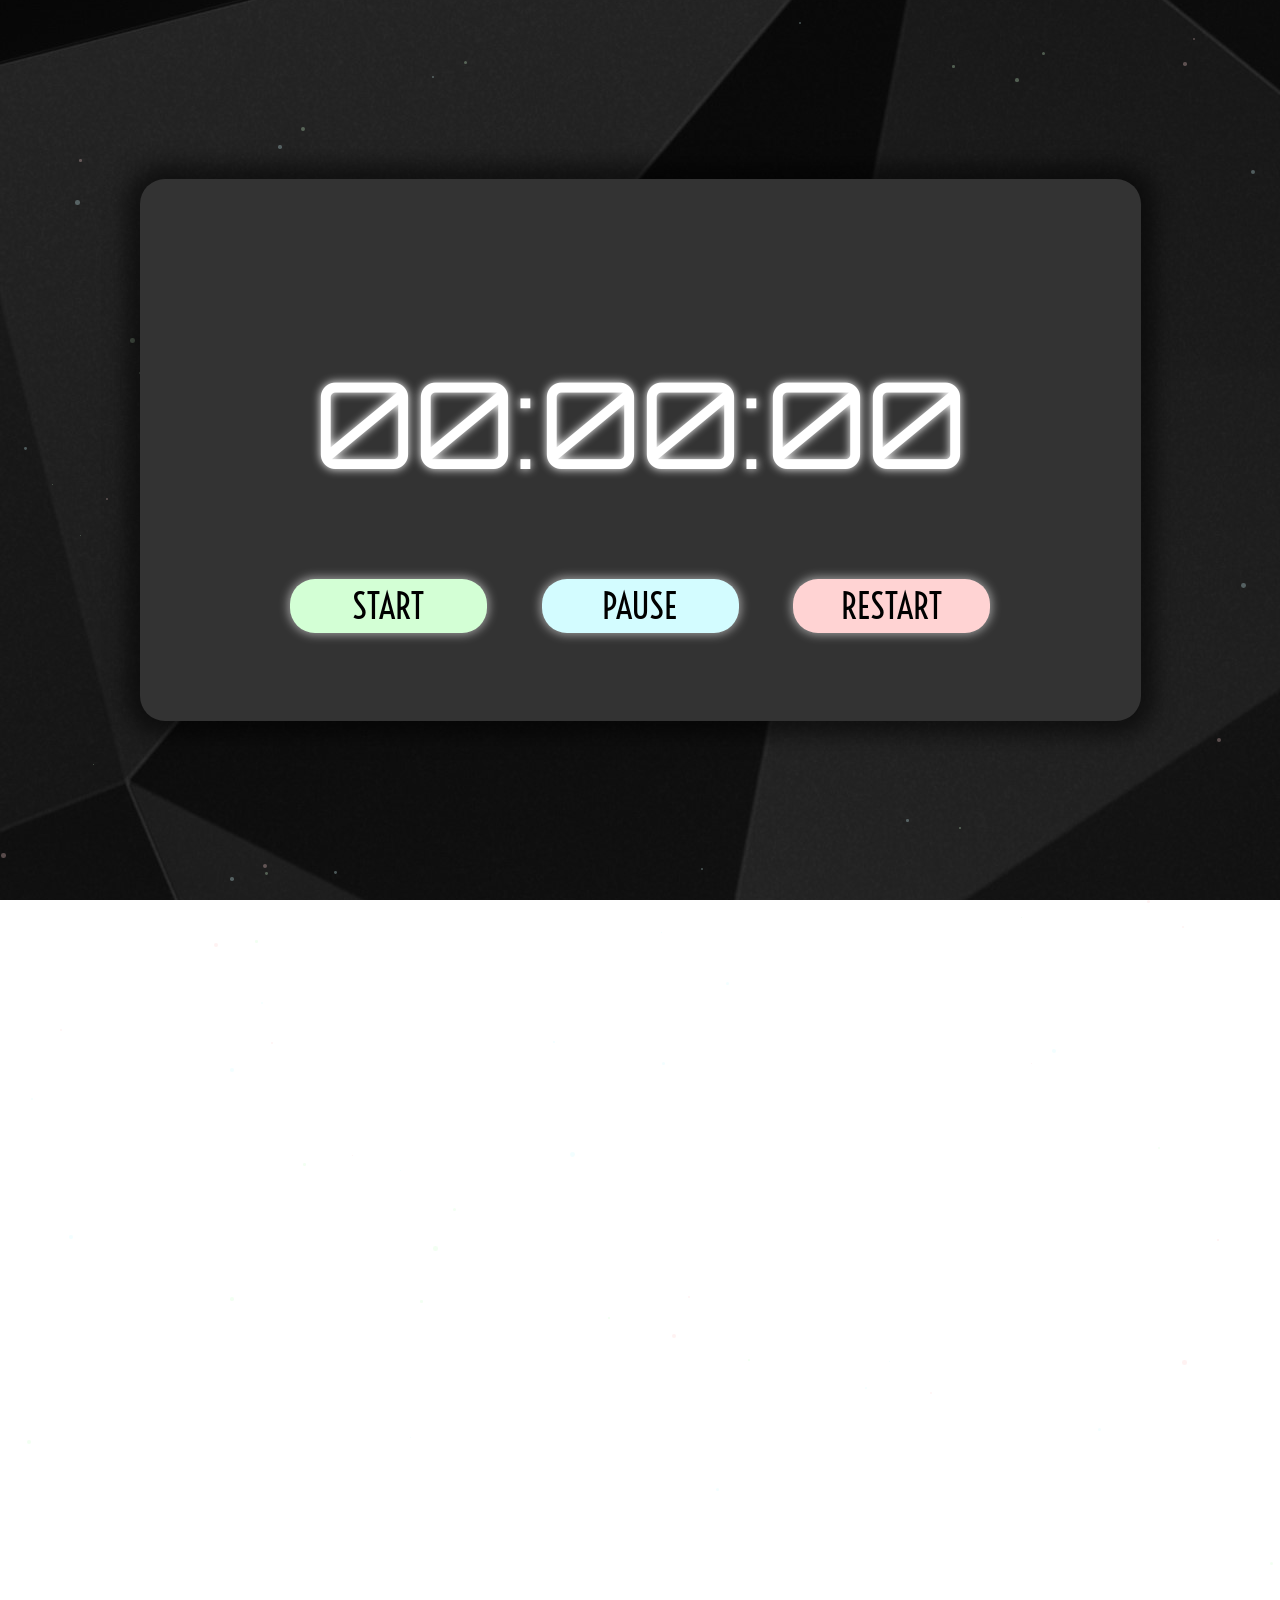
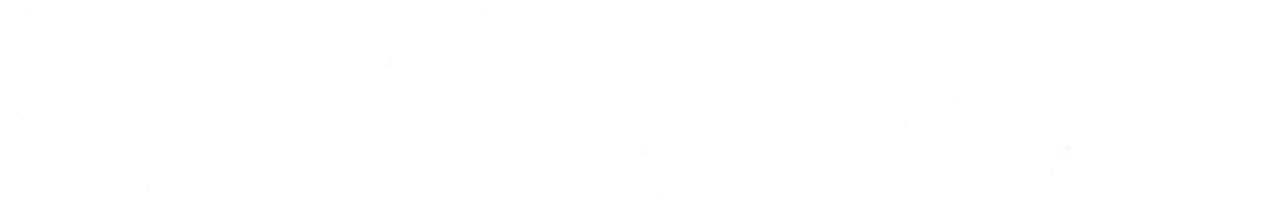
<file: projects/Timer/timer.html>
<!DOCTYPE html>
<html lang="en">
<head>
    <meta charset="UTF-8">
    <meta http-equiv="X-UA-Compatible" content="IE=edge">
    <meta name="viewport" content="width=device-width, initial-scale=1.0">
    <link rel="stylesheet" href="timer.css">
    <link rel="preconnect" href="https://fonts.googleapis.com">
    <link rel="preconnect" href="https://fonts.gstatic.com" crossorigin>
    <link href="https://fonts.googleapis.com/css2?family=Voltaire&display=swap" rel="stylesheet">
    <link rel="preconnect" href="https://fonts.googleapis.com">
    <link rel="preconnect" href="https://fonts.gstatic.com" crossorigin>
    <link href="https://fonts.googleapis.com/css2?family=Orbitron&display=swap" rel="stylesheet">
    <title>Timer</title>
</head>
<body>
    <div id="timer-container">
        <span id = "timer-text">00:00:00</span>
        <div id="button-container">
            <button id = "timer-button-one">Start</button>
            <button id = "timer-button-two">Pause</button>
            <button id = "timer-button-three">Restart</button>
        </div>
    </div>
</body>
<script src = "timer.js"></script>
</html>
</file>
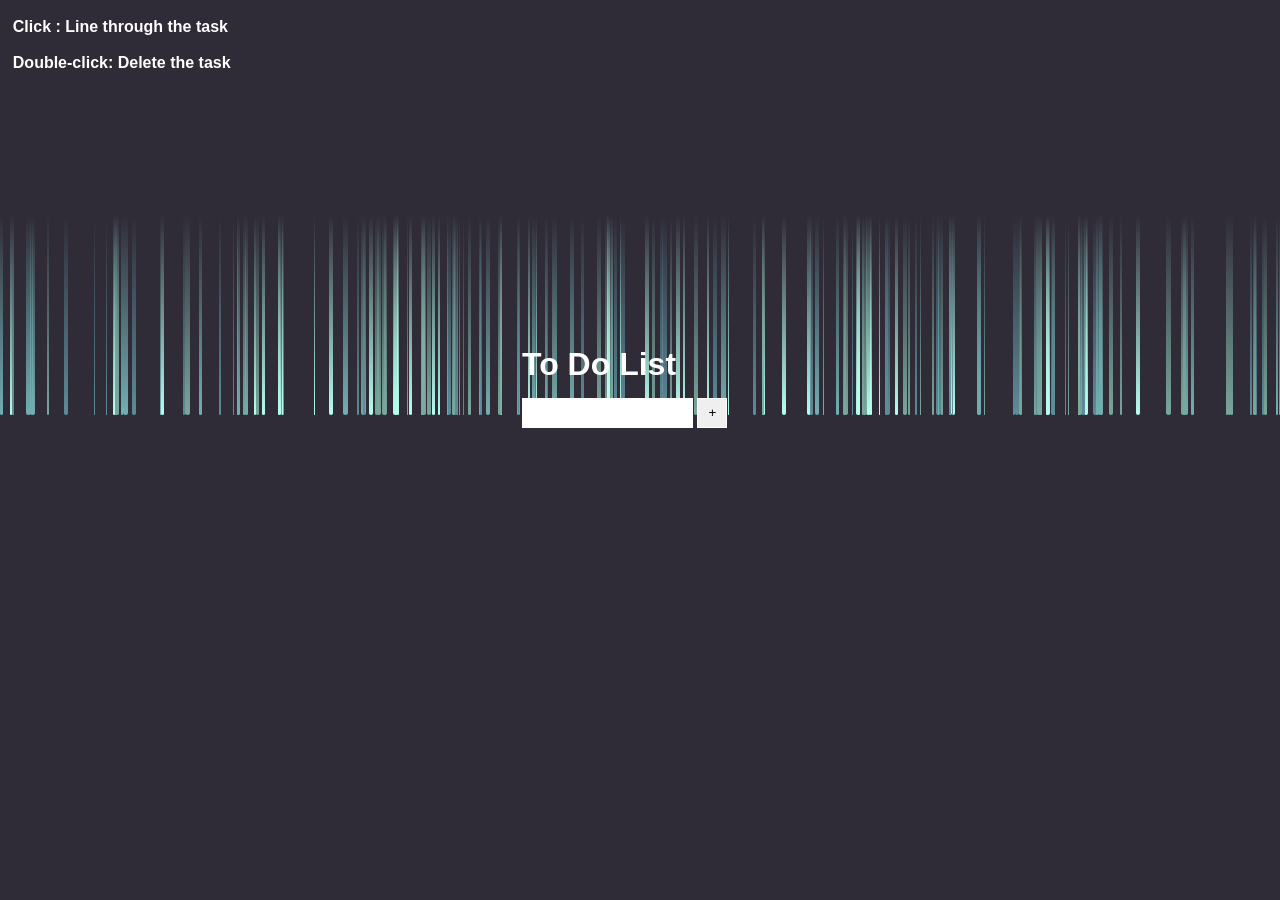
<file: projects/ToDoList/todolist.html>
<!DOCTYPE html>
<html lang="en">
<head>
    <meta charset="UTF-8">
    <meta http-equiv="X-UA-Compatible" content="IE=edge">
    <meta name="viewport" content="width=device-width, initial-scale=1.0">
    <link rel="stylesheet" href="style.css">
    <title>To Do List</title>
</head>
<body>
    <p id = "command-explanation"> 
        Click : Line through the task <br><br>
        Double-click: Delete the task
    </p>   
    <div class="container">
        <h1>To Do List</h1>
        <input type="text" id="inputField" maxlength="20">
        <button id="addToDo">+</button>
        <div id="toDo-element"></div>
        <div id="errorMessage"></div>
    </div>
</body>
<script src="app.js"></script>
</html>
</file>
<file: projects/Timer/timer.css>
@import url('https://fonts.googleapis.com/css2?family=Orbitron&display=swap');

* {
    margin: 0;
    padding: 0;
    box-sizing: border-box;
}

body {
    height: 100vh;
    display: flex;
    align-items: center;
    justify-content: center;
    background: url("photos/timer_background1.jpg") center fixed;
    overflow: hidden;
}

#timer-container {
    display: flex;
    align-items: center;
    justify-content: center;
    flex-direction: column;
    width: 1001px;
    height: 542px;
    border-radius: 25px;
    background: #333;
    box-shadow: 0px 0px 20px 15px rgba(0, 0, 0, 0.5);
}

#button-container {
    position: relative;
    top: 15%;
    width: 70%;
    text-align: center;
    display: flex;
    justify-content: space-between;
}

button {
    font-family: 'Voltaire', sans-serif;
    width: 197px;
    height: 54px;
    border-radius: 25px;
    border: 0;
    font-size: 1.2em;
    background: #D3FFD5;
    box-shadow: 0px 0px 10px 2px rgba(255, 255, 255, 0.5);
    font-size: 35px;
    text-transform: uppercase;
    cursor: pointer;
}

span {
    font-size: 120px;
    font-family: 'Orbitron', sans-serif;
    color: white;
    text-shadow: 0px 0px 10px #FFFFFF;
}

#button-container button:nth-child(2) {
    background: #D3FCFF;
}

#button-container button:nth-child(3) {
    background: #FFD3D3;
}

.ball {
    position: absolute;
    background: white;
    opacity: 0.3;
    animation: ballSize 5s linear infinite;
    border-radius: 50%;
    z-index: -1;
}

.ball:nth-child(n) {
    background-color: #D3FFD5;
}
.ball:nth-child(2n) {
    background-color: #D3FCFF;
}
.ball:nth-child(3n) {
    background-color: #FFD3D3;
}

@keyframes ballSize {
    50% {
        width: 100px;
        height: 100px;
    }
}
</file>
<file: projects/ToDoList/style.css>
* {
    margin: 0;
    padding: 0;
    box-sizing: border-box;
    font-family: Arial, Helvetica, sans-serif;
}

body {
    height: 70vh;
    display: flex;
    align-items: center;
    justify-content: center;
    background-color: #2F2B37;
    overflow: hidden;
}

.container {
    margin-top: 10%;
    min-width: 300px;
    width: max-content;
    height: max-content;
    margin-left: 5%;
}

h1 {
    position: relative; 
    margin-top: 10%;
    color: white;
}

#inputField {
    height: 30px;
    border: 1px solid white;
    margin: 5% 0 5% 0;
}

#addToDo {
    width: 30px;
    height: 30px;
    border: 1px solid white;
}

.toDoItem {
    width: 66.5%;
    padding: 2% 0;
    border: 1px solid white;
    text-indent: 5%;
    color: white;
    margin-bottom: 5%;
    cursor: pointer;
}

#command-explanation {
    position: absolute;
    top: 2%;
    left: 1%;
    color: white;
    font-weight: bold;
}

#errorMessage {
    position: absolute;
    top: 45%;
    left: 60%;
    color: #b6ffee;
    font-weight: bold;
    font-size: 30px;
    background-color: #2F2B37;
}

i {
    position: absolute;
    height: 200px;
    border-bottom-right-radius: 5px;
    border-bottom-left-radius: 5px;
    background: linear-gradient(transparent, #fff);
    z-index: -1;
    animation: animate 5s linear infinite;
}

i:nth-child(n) {
    background: linear-gradient(transparent, #79A79C);
}

i:nth-child(2n) {
    background: linear-gradient(transparent, #72AFB2);
}

i:nth-child(3n) {
    background: linear-gradient(transparent, #5D8C9A);
}

i:nth-child(4n) {
    background: linear-gradient(transparent, #b6ffee);
}

@keyframes animate {
    0% {
        transform: translateY(-200px);
    }
    100% {
        transform: translateY(calc(70vh + 200px));
    }
}

#memoTitle {
    text-align: center;
}
</file>
